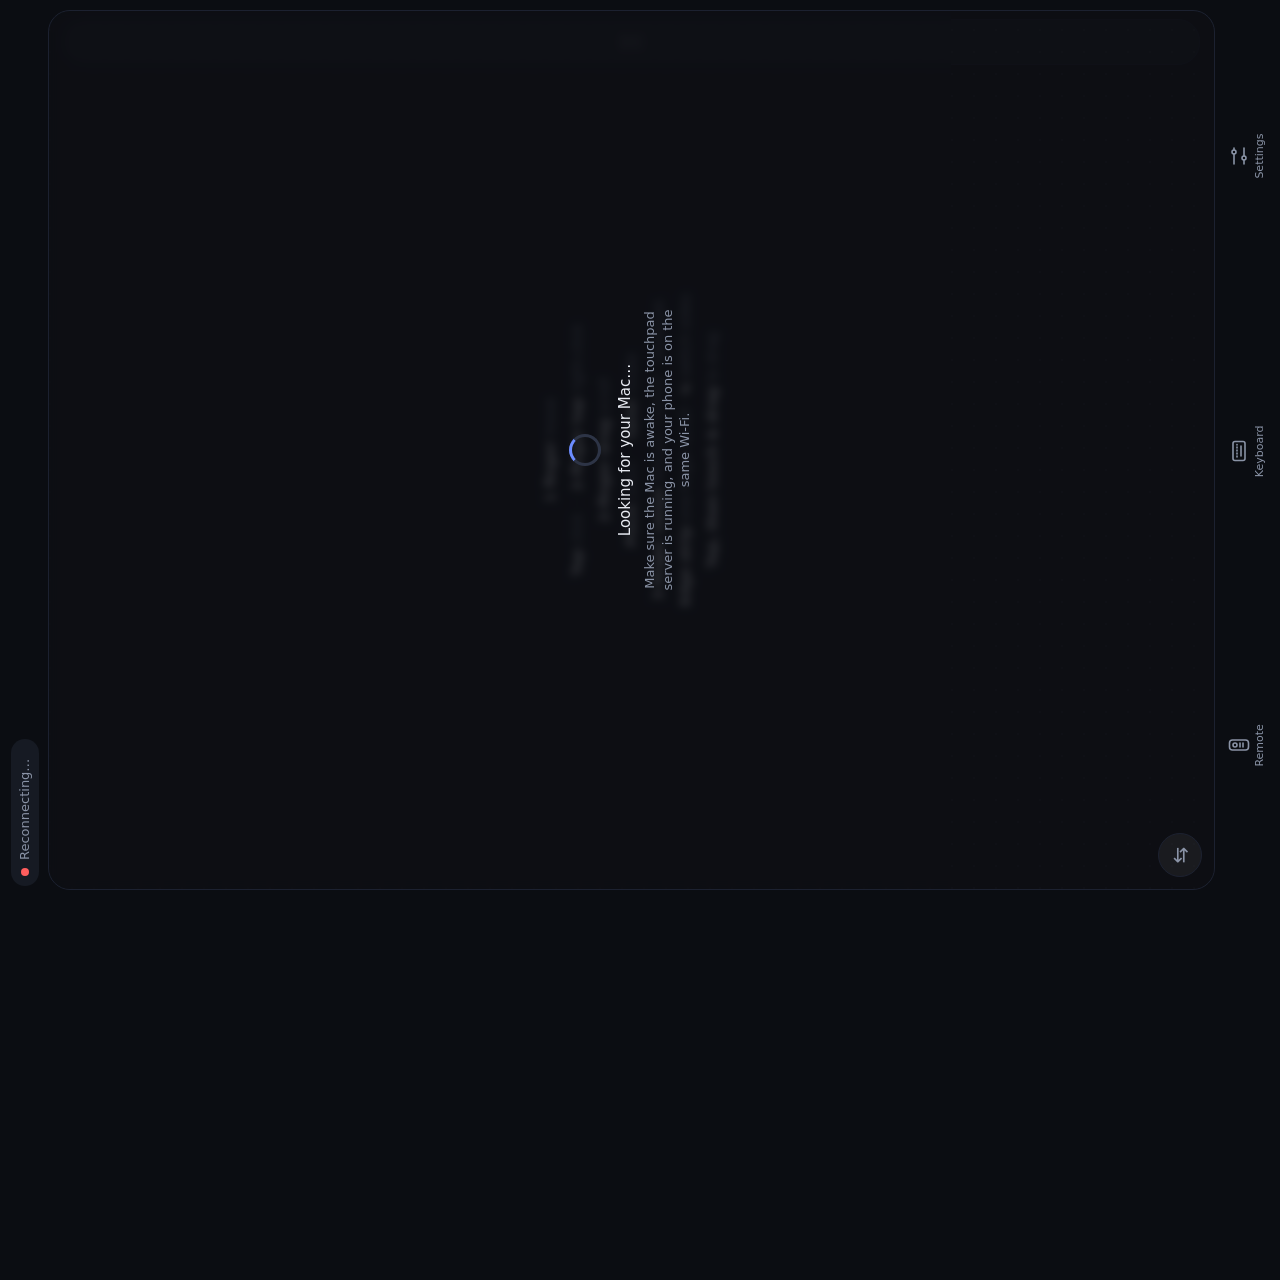
<file: web/index.html>
<!doctype html>
<html lang="en">
<head>
<meta charset="utf-8">
<meta name="viewport" content="width=device-width, initial-scale=1, maximum-scale=1, minimum-scale=1, user-scalable=no, viewport-fit=cover">
<title>Mac Touchpad</title>

<!-- Full-screen "app" when launched from the Home Screen -->
<meta name="apple-mobile-web-app-capable" content="yes">
<meta name="mobile-web-app-capable" content="yes">
<meta name="apple-mobile-web-app-title" content="Touchpad">
<meta name="apple-mobile-web-app-status-bar-style" content="black-translucent">
<meta name="format-detection" content="telephone=no">
<meta name="theme-color" content="#0b0d12">
<link rel="manifest" href="manifest.webmanifest">
<link rel="apple-touch-icon" href="icon-180.png">
<link rel="icon" href="icon-192.png">
<link rel="stylesheet" href="style.css">
</head>
<body>
  <header id="top">
    <div id="status" class="status" data-state="connecting">
      <span class="dot"></span><span id="statusText">Connecting…</span><span id="latency"></span>
    </div>
    <span id="dragBadge" class="badge" hidden>Dragging</span>
  </header>

  <div id="kbbar" class="allow-touch" hidden>
    <!-- 16px font = no zoom on focus. Autocorrect attributes are set from Settings. -->
    <textarea id="kbinput" rows="1" placeholder="Type here: it appears on the Mac as you go" autocomplete="off" autocorrect="on" autocapitalize="sentences" spellcheck="true" enterkeyhint="enter" aria-label="Type to Mac"></textarea>
    <!-- Password mode: masked, never autocorrected or learned by the keyboard, sent only on Return. -->
    <input id="pwinput" type="password" hidden placeholder="Password: sent to the Mac when you press Return" autocomplete="off" autocorrect="off" autocapitalize="off" spellcheck="false" enterkeyhint="send" aria-label="Password to send to the Mac">
    <div class="kb-keys">
      <button class="key" data-key="escape">esc</button>
      <button class="key" data-key="tab">tab</button>
      <button class="key" data-key="left" aria-label="Left">←</button>
      <button class="key" data-key="right" aria-label="Right">→</button>
      <button id="kbPass" class="key" aria-pressed="false" aria-label="Password mode">Password</button>
      <button id="kbClear" class="key kb-clear" aria-label="Clear the box (keeps the text on the Mac)">Clear</button>
    </div>
  </div>

  <main id="pad" aria-label="Touchpad">
    <div id="strip" class="strip" aria-hidden="true"><span></span></div>
    <button id="stripSwap" class="strip-swap" aria-label="Move the scroll strip to the other side">⇆</button>
    <div id="hint" class="hint">
      <p><b>1 finger</b> move</p>
      <p><b>Tap</b> click &nbsp;·&nbsp; <b>2-finger tap</b> right-click</p>
      <p><b>2-finger drag</b> scroll</p>
      <p><b>Pinch</b> zoom &nbsp;·&nbsp; <b>twist</b> rotate</p>
      <p><b>3-finger swipe</b> Mission Control · desktops</p>
      <p><b>Edge strip</b> one-finger scroll · <b>⇆</b> switch sides</p>
      <p><b>Tap, then touch &amp; drag</b> to drag</p>
    </div>
    <div id="overlay" class="overlay">
      <div class="spinner"></div>
      <p id="overlayText">Connecting to your Mac…</p>
      <p class="sub" id="overlaySub"></p>
      <button id="overlayBtn" class="overlay-btn" hidden>Try again</button>
    </div>
    <div id="flash" class="flash"></div>
  </main>

  <section id="remote" hidden>
    <div class="row r4">
      <button class="rbtn" data-key="escape">Esc</button>
      <button class="rbtn" data-key="space">Space</button>
      <button class="rbtn" data-key="tab" data-mods="cmd">⌘ Tab</button>
      <button class="rbtn" data-key="space" data-mods="cmd" aria-label="Spotlight">Spotlight</button>
    </div>
    <div class="dpad">
      <button class="rbtn up" data-key="up" data-repeat aria-label="Up">▲</button>
      <button class="rbtn left" data-key="left" data-repeat aria-label="Left">◀</button>
      <button class="rbtn ok" data-key="return">OK</button>
      <button class="rbtn right" data-key="right" data-repeat aria-label="Right">▶</button>
      <button class="rbtn down" data-key="down" data-repeat aria-label="Down">▼</button>
    </div>
    <div class="row r3">
      <button class="rbtn" data-media="prev" aria-label="Previous">⏮</button>
      <button class="rbtn accent" data-media="play" aria-label="Play/Pause">⏯</button>
      <button class="rbtn" data-media="next" aria-label="Next">⏭</button>
    </div>
    <div class="row r3">
      <button class="rbtn" data-media="mute">Mute</button>
      <button class="rbtn" data-media="voldown" data-repeat aria-label="Volume down">Vol −</button>
      <button class="rbtn" data-media="volup" data-repeat aria-label="Volume up">Vol +</button>
    </div>
    <div class="row r4">
      <button class="rbtn small" data-key="up" data-mods="ctrl">Mission Ctrl</button>
      <button class="rbtn small" data-key="f" data-mods="ctrl,cmd">Full screen</button>
      <button class="rbtn small" data-key="w" data-mods="cmd">Close ⌘W</button>
      <button class="rbtn small" id="holdBtn">Hold click</button>
    </div>
  </section>

  <nav id="toolbar">
    <button id="btnRemote" class="tbtn" aria-pressed="false">
      <svg viewBox="0 0 24 24"><rect x="7" y="2.5" width="10" height="19" rx="3"/><circle cx="12" cy="8" r="2"/><path d="M10 13h4M10 16h4"/></svg>
      <span>Remote</span>
    </button>
    <button id="btnKeyboard" class="tbtn" aria-pressed="false">
      <svg viewBox="0 0 24 24"><rect x="2.5" y="6" width="19" height="12" rx="2"/><path d="M6 10h1M9 10h1M12 10h1M15 10h1M18 10h0.5M7 14h10"/></svg>
      <span>Keyboard</span>
    </button>
    <button id="btnSettings" class="tbtn" aria-pressed="false">
      <svg viewBox="0 0 24 24"><path d="M4 7h10M18 7h2M4 17h4M12 17h8"/><circle cx="16" cy="7" r="2"/><circle cx="10" cy="17" r="2"/></svg>
      <span>Settings</span>
    </button>
  </nav>

  <div id="settings" class="sheet allow-touch" hidden>
    <div class="sheet-head"><h2>Settings</h2><button id="closeSettings" class="link">Done</button></div>
    <label class="field"><span>Pointer speed <output data-for="sens"></output></span>
      <input type="range" data-setting="sens" min="0.4" max="3" step="0.1"></label>
    <label class="field"><span>Acceleration <output data-for="accel"></output></span>
      <input type="range" data-setting="accel" min="0" max="2" step="0.1"></label>
    <label class="field"><span>Scroll speed <output data-for="scroll"></output></span>
      <input type="range" data-setting="scroll" min="0.3" max="5" step="0.1"></label>
    <label class="toggle"><span>Natural scrolling<small>Content follows your fingers</small></span>
      <input type="checkbox" data-setting="natural"></label>
    <label class="field select"><span>One-finger scroll strip<small>A strip along the edge you drag with one thumb to scroll</small></span>
      <select data-setting="strip">
        <option value="right">Right edge</option>
        <option value="left">Left edge</option>
        <option value="off">Off</option>
      </select></label>
    <label class="toggle"><span>Tap-then-drag<small>Tap, then touch &amp; move to drag windows/selections</small></span>
      <input type="checkbox" data-setting="dragTap"></label>
    <label class="toggle"><span>Keep screen awake<small>While you use it; sleeps after 2 min without a touch</small></span>
      <input type="checkbox" data-setting="awake"></label>
    <label class="toggle"><span>Autocorrect<small>Fixes words in the Keyboard box before they reach the Mac</small></span>
      <input type="checkbox" data-setting="autocorrect"></label>
    <label class="toggle"><span>Haptic tick (experimental)<small>Uses an iOS 18+ trick on taps &amp; buttons; may do nothing</small></span>
      <input type="checkbox" data-setting="haptics"></label>
    <button id="resetSettings" class="link danger">Reset to defaults</button>
    <p class="about">Server: <span id="aboutHost">—</span></p>
  </div>

  <div id="installTip" class="install-tip" hidden>
    For full-screen: tap <b>Share</b> → <b>Add to Home Screen</b>.
    <button id="dismissTip" class="link">OK</button>
  </div>

  <script src="hmac.js"></script>
  <script src="app.js"></script>
</body>
</html>
</file>
<file: web/style.css>
:root {
  --bg: #0b0d12;
  --pad: #11141b;
  --pad-edge: #1c2130;
  --panel: #161a23;
  --btn: #1f2430;
  --btn-press: #2d3446;
  --text: #e8ebf2;
  --muted: #8a93a6;
  --accent: #6c8cff;
  --ok: #3ddc84;
  --warn: #f5b942;
  --bad: #ff5d5d;
  --safe-t: env(safe-area-inset-top, 0px);
  --safe-b: env(safe-area-inset-bottom, 0px);
  --safe-l: env(safe-area-inset-left, 0px);
  --safe-r: env(safe-area-inset-right, 0px);
  color-scheme: dark;
}

/* ---- Lock the page down: no scrolling, zooming, bouncing, selecting ---- */
html, body {
  position: fixed;
  inset: 0;
  margin: 0;
  overflow: hidden;
  overscroll-behavior: none;
  touch-action: none;
  -webkit-user-select: none;
  user-select: none;
  -webkit-touch-callout: none;
  -webkit-tap-highlight-color: transparent;
  -webkit-text-size-adjust: 100%;
  background: var(--bg);
  color: var(--text);
  font: 15px/1.35 -apple-system, BlinkMacSystemFont, "SF Pro Text", system-ui, sans-serif;
}
body {
  display: flex;
  flex-direction: column;
  padding: var(--safe-t) var(--safe-r) 0 var(--safe-l);
}
button {
  font: inherit;
  color: inherit;
  border: 0;
  background: none;
  touch-action: manipulation;
  -webkit-user-select: none;
  user-select: none;
  cursor: pointer;
}
[hidden] { display: none !important; }

/* ---- Top status bar ---- */
#top {
  display: flex;
  align-items: center;
  justify-content: space-between;
  gap: 8px;
  padding: 8px 14px 6px;
  min-height: 34px;
}
.status {
  display: inline-flex;
  align-items: center;
  gap: 8px;
  padding: 5px 12px 5px 10px;
  border-radius: 999px;
  background: var(--panel);
  font-size: 13px;
  color: var(--muted);
  max-width: 100%;
  overflow: hidden;
  white-space: nowrap;
  text-overflow: ellipsis;
}
.status .dot {
  width: 8px; height: 8px; border-radius: 50%;
  background: var(--warn);
  flex: none;
}
.status[data-state="connected"] .dot { background: var(--ok); box-shadow: 0 0 8px var(--ok); }
.status[data-state="connected"] { color: var(--text); }
.status[data-state="disconnected"] .dot { background: var(--bad); }
.status[data-state="connecting"] .dot,
.status[data-state="authenticating"] .dot,
.status[data-state="pairing"] .dot { animation: pulse 1s ease-in-out infinite; }
.status[data-state="blocked"] .dot { background: var(--bad); }
#latency { color: var(--muted); font-variant-numeric: tabular-nums; }
#latency:not(:empty)::before { content: "· "; }
.badge {
  font-size: 12px; font-weight: 600;
  padding: 4px 10px; border-radius: 999px;
  background: var(--accent); color: #fff;
}
@keyframes pulse { 50% { opacity: .3; } }

/* ---- Keyboard bar ---- */
#kbbar {
  display: flex;
  flex-direction: column;
  gap: 6px;
  padding: 8px 10px;
  margin: 0 10px 6px;
  border-radius: 12px;
  background: var(--panel);
}
#kbinput {
  display: block;
  width: 100%;
  box-sizing: border-box;
  min-height: 40px;
  max-height: 140px;          /* about 5 lines, then it scrolls */
  padding: 8px 10px;
  border: 1px solid var(--pad-edge);
  border-radius: 10px;
  background: var(--pad);
  color: var(--text);
  font: 16px/1.35 -apple-system, system-ui, sans-serif;   /* 16px: no iOS zoom-on-focus */
  resize: none;
  overflow-y: auto;
  -webkit-user-select: text;
  user-select: text;
  -webkit-touch-callout: default;   /* long-press → Paste */
  touch-action: auto;
}
#kbinput::placeholder { color: var(--muted); }
#kbinput:focus { outline: none; border-color: var(--accent); }
#pwinput {
  display: block;
  width: 100%;
  box-sizing: border-box;
  height: 40px;
  padding: 8px 10px;
  border: 1px solid var(--accent);
  border-radius: 10px;
  background: var(--pad);
  color: var(--text);
  font: 16px/1.35 -apple-system, system-ui, sans-serif;   /* 16px: no iOS zoom-on-focus */
  -webkit-user-select: text;
  user-select: text;
  touch-action: auto;
}
#pwinput[hidden], #kbinput[hidden] { display: none; }
#pwinput::placeholder { color: var(--muted); font-size: 14px; }
#pwinput:focus { outline: none; }
.key[aria-pressed="true"] { background: var(--accent); color: #fff; }
.kb-keys { display: flex; gap: 6px; }
.key {
  min-width: 38px; height: 32px; padding: 0 8px;
  border-radius: 8px; background: var(--btn); font-size: 13px;
}
.key:active { background: var(--btn-press); }
.kb-clear { margin-left: auto; color: var(--muted); }


/* ---- The pad ---- */
#pad {
  position: relative;
  flex: 1;
  margin: 0 10px;
  border-radius: 22px;
  background:
    radial-gradient(circle at 1px 1px, rgba(255,255,255,.05) 1px, transparent 1.5px) 0 0 / 22px 22px,
    var(--pad);
  border: 1px solid var(--pad-edge);
  overflow: hidden;
  touch-action: none;
}
/* One-finger scroll strip (app.js STRIP_W = 60 px is the touch zone; this is its visible rail) */
.strip {
  position: absolute;
  top: 14px;
  bottom: 14px;
  right: 8px;
  width: 44px;
  border-radius: 22px;
  border: 1px solid var(--pad-edge);
  background: rgba(255,255,255,.035);
  pointer-events: none;
  transition: background .15s, border-color .15s;
}
.strip.left { right: auto; left: 8px; }
.strip.on { background: rgba(108,140,255,.16); border-color: var(--accent); }
/* One tap moves the strip to the other side. It sits in the corner opposite the
   strip, where the other hand's thumb lands. */
.strip-swap {
  position: absolute;
  bottom: 12px;
  left: 12px;
  width: 44px;
  height: 44px;
  border-radius: 50%;
  border: 1px solid var(--pad-edge);
  background: rgba(255,255,255,.05);
  color: var(--muted);
  font-size: 20px;
  line-height: 1;
  z-index: 2;
}
.strip-swap.right { left: auto; right: 12px; }
.strip-swap.pressed { background: var(--btn-press); color: var(--text); }
.strip span {                          /* grip lines */
  position: absolute;
  left: 50%;
  top: 50%;
  width: 16px;
  height: 22px;
  transform: translate(-50%, -50%);
  background: repeating-linear-gradient(to bottom, var(--muted) 0 2px, transparent 2px 7px);
  border-radius: 1px;
  opacity: .55;
}

.hint {
  position: absolute;
  inset: 0;
  display: flex;
  flex-direction: column;
  justify-content: center;
  align-items: center;
  gap: 2px;
  color: var(--muted);
  font-size: 14px;
  text-align: center;
  pointer-events: none;
  transition: opacity .6s;
}
.hint p { margin: 3px 0; }
.hint b { color: var(--text); font-weight: 600; }
.hint.gone { opacity: 0; }

.overlay {
  position: absolute;
  inset: 0;
  display: flex;
  flex-direction: column;
  align-items: center;
  justify-content: center;
  gap: 6px;
  padding: 24px;
  text-align: center;
  background: rgba(11,13,18,.82);
  backdrop-filter: blur(4px);
  -webkit-backdrop-filter: blur(4px);
  opacity: 0;
  pointer-events: none;
  transition: opacity .25s;
}
body.offline .overlay { opacity: 1; }
body.blocked .overlay { pointer-events: auto; background: rgba(11,13,18,.96); }
body.blocked .spinner { display: none; }
.overlay-btn {
  margin-top: 12px;
  padding: 10px 22px;
  border-radius: 999px;
  background: var(--accent);
  color: #fff;
  font-weight: 600;
}
.overlay p { margin: 0; }
.overlay .sub { color: var(--muted); font-size: 13px; max-width: 300px; }
.overlay code { color: var(--text); }
.spinner {
  width: 26px; height: 26px; margin-bottom: 8px;
  border-radius: 50%;
  border: 3px solid var(--btn-press);
  border-top-color: var(--accent);
  animation: spin .9s linear infinite;
}
@keyframes spin { to { transform: rotate(360deg); } }

.touchdot {
  position: absolute;
  left: 0; top: 0;
  width: 54px; height: 54px;
  margin: -27px 0 0 -27px;
  border-radius: 50%;
  background: rgba(108,140,255,.16);
  border: 1.5px solid rgba(108,140,255,.55);
  pointer-events: none;
  will-change: transform;
}
.touchdot.drag { background: rgba(108,140,255,.4); border-color: var(--accent); }
.ripple {
  position: absolute;
  width: 54px; height: 54px;
  margin: -27px 0 0 -27px;
  border-radius: 50%;
  border: 2px solid var(--accent);
  pointer-events: none;
  animation: ripple .35s ease-out forwards;
}
.ripple.right { border-color: var(--warn); }
@keyframes ripple { from { transform: scale(.5); opacity: 1; } to { transform: scale(1.6); opacity: 0; } }

.flash {
  position: absolute;
  left: 50%; bottom: 18px;
  transform: translateX(-50%);
  padding: 6px 14px;
  border-radius: 999px;
  background: var(--btn-press);
  font-size: 13px; font-weight: 600;
  opacity: 0;
  pointer-events: none;
  transition: opacity .15s;
}
.flash.show { opacity: 1; transition: none; }

/* ---- Remote ---- */
#remote {
  display: flex;
  flex-direction: column;
  gap: 8px;
  padding: 10px 10px 0;
}
.row { display: grid; gap: 8px; }
.r3 { grid-template-columns: repeat(3, 1fr); }
.r4 { grid-template-columns: repeat(4, 1fr); }
.rbtn {
  height: 46px;
  border-radius: 14px;
  background: var(--btn);
  font-size: 15px;
  font-weight: 500;
  transition: background .08s, transform .08s;
}
.rbtn.small { font-size: 12px; }
.rbtn.accent { background: #26315a; }
.rbtn.pressed, .rbtn.on { background: var(--btn-press); transform: scale(.96); }
.rbtn.on { background: var(--accent); color: #fff; transform: none; }
.dpad {
  display: grid;
  grid-template-columns: repeat(3, 64px);
  grid-template-rows: repeat(3, 52px);
  gap: 6px;
  justify-content: center;
}
.dpad .rbtn { height: auto; }
.dpad .up    { grid-area: 1 / 2; }
.dpad .left  { grid-area: 2 / 1; }
.dpad .ok    { grid-area: 2 / 2; border-radius: 50%; background: #26315a; font-weight: 700; }
.dpad .right { grid-area: 2 / 3; }
.dpad .down  { grid-area: 3 / 2; }

/* ---- Bottom toolbar ---- */
#toolbar {
  display: flex;
  justify-content: space-around;
  padding: 6px 10px calc(6px + var(--safe-b));
}
.tbtn {
  display: flex;
  flex-direction: column;
  align-items: center;
  gap: 2px;
  padding: 6px 14px;
  border-radius: 12px;
  color: var(--muted);
  font-size: 11px;
}
.tbtn svg {
  width: 24px; height: 24px;
  fill: none; stroke: currentColor; stroke-width: 1.6;
  stroke-linecap: round; stroke-linejoin: round;
}
.tbtn[aria-pressed="true"] { color: var(--accent); background: var(--panel); }

/* ---- Settings sheet ---- */
.sheet {
  position: fixed;
  left: 0; right: 0; bottom: 0;
  max-height: 80%;
  overflow-y: auto;
  -webkit-overflow-scrolling: touch;
  overscroll-behavior: contain;
  touch-action: pan-y;
  padding: 6px 18px calc(18px + var(--safe-b));
  background: var(--panel);
  border-radius: 20px 20px 0 0;
  box-shadow: 0 -10px 40px rgba(0,0,0,.5);
  z-index: 10;
}
.sheet-head { display: flex; align-items: center; justify-content: space-between; }
.sheet h2 { font-size: 17px; margin: 10px 0; }
.link { color: var(--accent); font-weight: 600; padding: 8px 0; }
.link.danger { color: var(--bad); font-weight: 500; }
.field { display: block; padding: 10px 0; }
.field span { display: flex; justify-content: space-between; margin-bottom: 6px; }
.field output { color: var(--muted); font-variant-numeric: tabular-nums; }
.field.select span { display: block; }
.field.select small { display: block; color: var(--muted); font-size: 12px; }
.field select {
  width: 100%; margin-top: 4px; padding: 8px 10px; border-radius: 10px;
  border: 1px solid var(--pad-edge); background: var(--btn); color: var(--text); font: inherit;
}
.field input { width: 100%; accent-color: var(--accent); touch-action: pan-x; }
.toggle {
  display: flex;
  align-items: center;
  justify-content: space-between;
  gap: 12px;
  padding: 10px 0;
  border-top: 1px solid var(--pad-edge);
}
.toggle small { display: block; color: var(--muted); font-size: 12px; }
.toggle input { width: 22px; height: 22px; accent-color: var(--accent); flex: none; }
.about { color: var(--muted); font-size: 12px; }

.install-tip {
  position: fixed;
  left: 12px; right: 12px;
  bottom: calc(70px + var(--safe-b));
  display: flex;
  align-items: center;
  justify-content: space-between;
  gap: 10px;
  padding: 10px 14px;
  border-radius: 14px;
  background: #26315a;
  font-size: 13px;
  z-index: 5;
}

/* Short (landscape) screens: compact toolbar; remote sits beside the pad */
@media (max-height: 520px) {
  html:not(.rot) #top { padding-top: 4px; padding-bottom: 4px; }
  html:not(.rot) #toolbar { padding-top: 2px; }
  html:not(.rot) .tbtn { flex-direction: row; gap: 6px; padding: 4px 12px; font-size: 12px; }
  html:not(.rot) .tbtn svg { width: 20px; height: 20px; }
  html:not(.rot) body.remote-open {
    display: grid;
    grid-template-columns: 1fr minmax(300px, 46%);
    grid-template-rows: auto auto 1fr auto;
    grid-template-areas: "top top" "kb kb" "pad remote" "bar bar";
  }
  html:not(.rot) body.remote-open #top { grid-area: top; }
  html:not(.rot) body.remote-open #kbbar { grid-area: kb; }
  html:not(.rot) body.remote-open #pad { grid-area: pad; min-height: 0; }
  html:not(.rot) body.remote-open #remote { grid-area: remote; padding-top: 0; gap: 6px; overflow: hidden; min-height: 0; }
  html:not(.rot) body.remote-open #toolbar { grid-area: bar; }
  html:not(.rot) .row { gap: 6px; }
  html:not(.rot) .rbtn { height: 36px; }
  html:not(.rot) .dpad { grid-template-rows: repeat(3, 34px); grid-template-columns: repeat(3, 52px); gap: 4px; }
}

/* ---- Portrait lock: phone turned sideways -> rotate the page back (see updateRotation in app.js) ---- */
html.rot body {
  inset: auto;
  top: 0;
  left: 0;
  width: var(--vh);
  height: var(--vw);
  transform-origin: 0 0;
}
html.rot-cw body { transform: translateX(var(--vw)) rotate(90deg); }
html.rot-ccw body { transform: translateY(var(--vh)) rotate(-90deg); }
/* The notch / home bar move with the phone: remap the safe areas onto the page's own edges. */
html.rot-ccw {
  --safe-t: env(safe-area-inset-left, 0px);
  --safe-b: env(safe-area-inset-right, 0px);
  --safe-l: env(safe-area-inset-bottom, 0px);
  --safe-r: env(safe-area-inset-top, 0px);
}
html.rot-cw {
  --safe-t: env(safe-area-inset-right, 0px);
  --safe-b: env(safe-area-inset-left, 0px);
  --safe-l: env(safe-area-inset-top, 0px);
  --safe-r: env(safe-area-inset-bottom, 0px);
}
</file>
